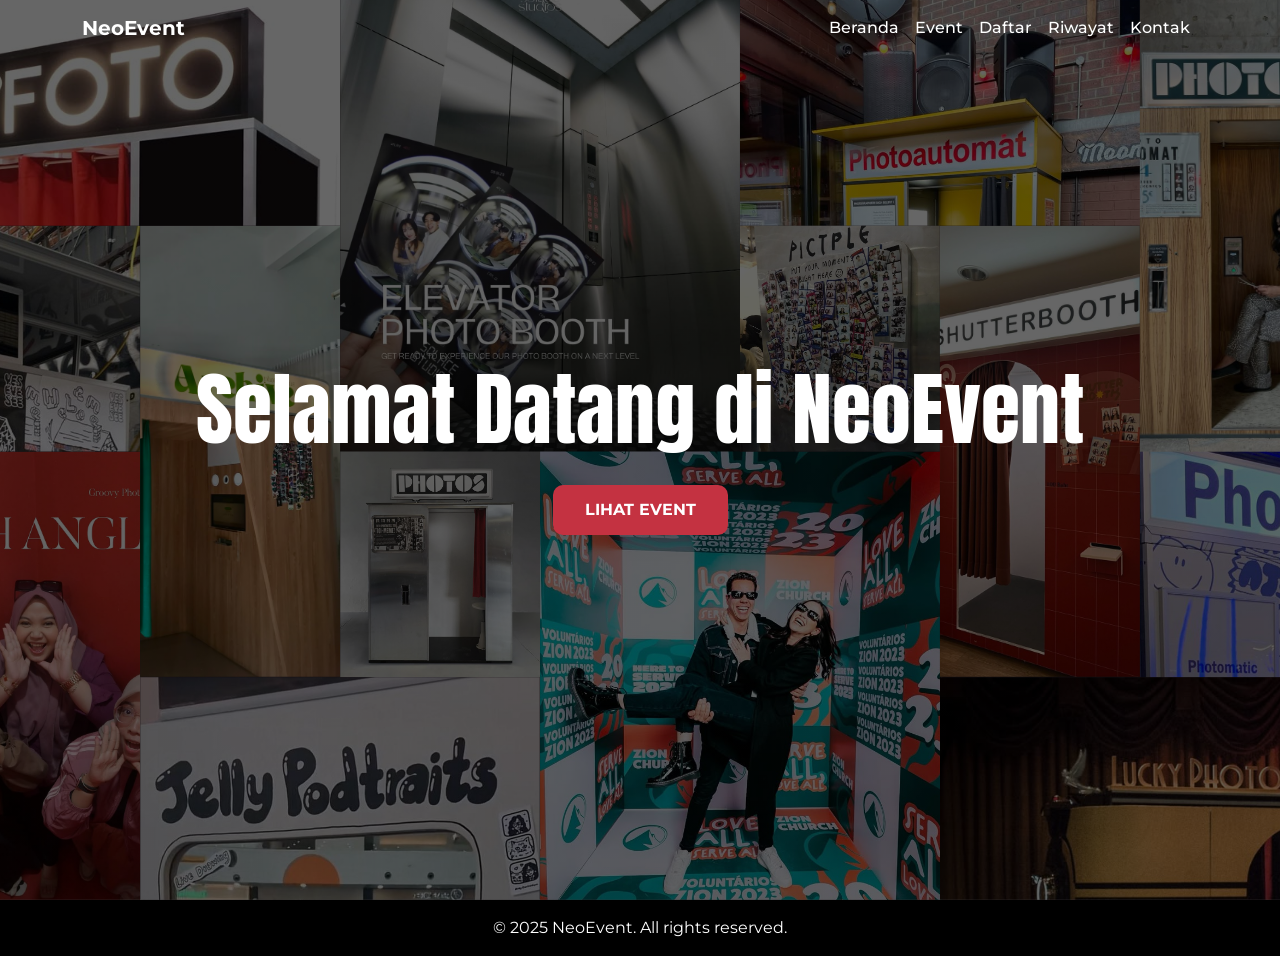
<file: index.html>
<!DOCTYPE html>
<html lang="id">
<head>
  <meta charset="UTF-8">
  <meta name="viewport" content="width=device-width, initial-scale=1">
  <title>NeoEvent | Portal Event Photobooth</title>
  <link rel="stylesheet" href="https://cdn.jsdelivr.net/npm/bootstrap@5.3.0/dist/css/bootstrap.min.css">
  <link href="https://fonts.googleapis.com/css2?family=Anton&family=Montserrat:wght@400;700&display=swap" rel="stylesheet">
  <link rel="stylesheet" href="index_style.css">
</head>
<body>

  <!-- Navbar -->
  <nav class="navbar navbar-expand-lg navbar-dark">
    <div class="container">
      <a class="navbar-brand fw-bold" href="#">NeoEvent</a>
      <button class="navbar-toggler" type="button" data-bs-toggle="collapse" data-bs-target="#navbarNav">
        <span class="navbar-toggler-icon"></span>
      </button>
      <div class="collapse navbar-collapse" id="navbarNav">
        <ul class="navbar-nav ms-auto">
          <li class="nav-item"><a class="nav-link" href="index.html">Beranda</a></li>
          <li class="nav-item"><a class="nav-link" href="events.html">Event</a></li>
          <li class="nav-item"><a class="nav-link" href="register_account.html">Daftar</a></li>
          <li class="nav-item"><a class="nav-link" href="summary.html">Riwayat</a></li>
          <li class="nav-item"><a class="nav-link" href="kontak.html">Kontak</a></li>
        </ul>
      </div>
    </div>
  </nav>

  <!-- Hero Section -->
  <section class="hero">
    <div class="container position-relative z-2">
      <h1>Selamat Datang di NeoEvent</h1>
      <p class="lead"></p>
      <a href="events.html" class="btn btn-danger">Lihat Event</a>
    </div>
  </section>

  <!-- Footer -->
  <footer class="footer">
    <div class="container">
      <p class="mb-0">© 2025 NeoEvent. All rights reserved.</p>
    </div>
  </footer>

  <script src="https://cdn.jsdelivr.net/npm/bootstrap@5.3.0/dist/js/bootstrap.bundle.min.js"></script>
</body>
</html>
</file>
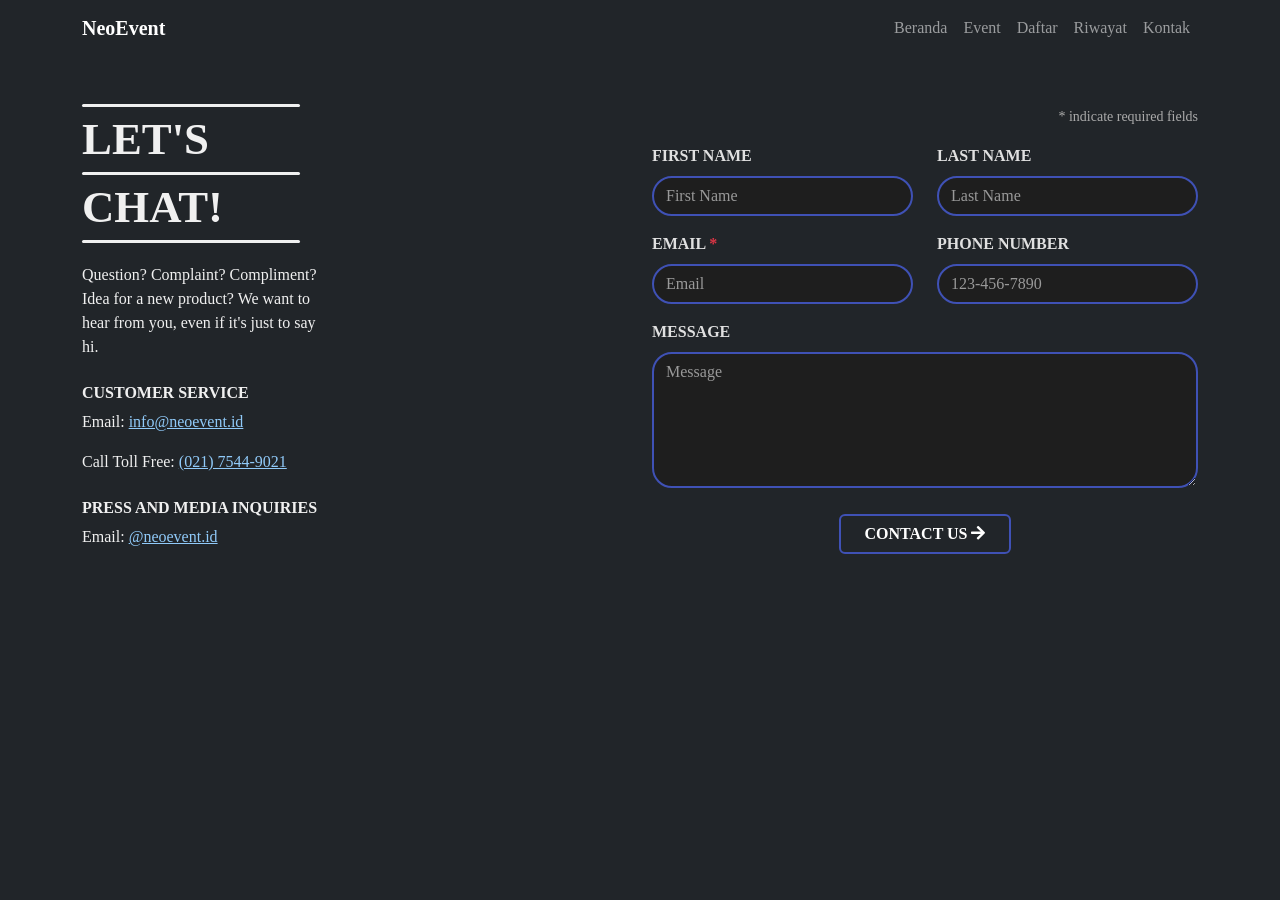
<file: kontak.html>
<!DOCTYPE html>
<html lang="en">
<head>
  <meta charset="UTF-8" />
  <meta name="viewport" content="width=device-width, initial-scale=1.0"/>
  <title>Contact Us - Dark Mode</title>
  <link href="https://cdn.jsdelivr.net/npm/bootstrap@5.3.3/dist/css/bootstrap.min.css" rel="stylesheet">
  <link href="https://cdnjs.cloudflare.com/ajax/libs/font-awesome/5.15.3/css/all.min.css" rel="stylesheet">
  <link href="https://fonts.googleapis.com/css2?family=Roboto:wght@400;700&display=swap" rel="stylesheet">

  <link href="kontak_style.css" rel="stylesheet">
</head>
<body class="bg-dark">

    <nav class="navbar navbar-expand-lg navbar-dark">
        <div class="container">
          <a class="navbar-brand fw-bold" href="index.html">NeoEvent</a>
          <button class="navbar-toggler" type="button" data-bs-toggle="collapse" data-bs-target="#navbarNav">
            <span class="navbar-toggler-icon"></span>
          </button>
          <div class="collapse navbar-collapse justify-content-end" id="navbarNav">
            <ul class="navbar-nav">
                <li class="nav-item"><a class="nav-link" href="index.html">Beranda</a></li>
                <li class="nav-item"><a class="nav-link" href="events.html">Event</a></li>
                <li class="nav-item"><a class="nav-link" href="register_account.html">Daftar</a></li>
                <li class="nav-item"><a class="nav-link" href="summary.html">Riwayat</a></li>
                <li class="nav-item"><a class="nav-link" href="kontak.html">Kontak</a></li>
            </ul>
          </div>
        </div>
      </nav>

  <main class="container py-5">
    <section class="row">
      <!-- Contact Info -->
      <article class="col-md-6 mb-4">
        <header>
            <div class="chat-header">
                <div class="chat-line"></div>
                <h1 class="chat-title">LET'S</h1>
                <div class="chat-line"></div>
                <h1 class="chat-title">CHAT!</h1>
                <div class="chat-line"></div>
              </div>
        </header>
        <p class="mt-3">
          Question? Complaint? Compliment? <br> Idea for a new product? We want to<br> hear from you, even if it's just to say<br> hi.
        </p>

        <section class="mt-4">
          <h2 class="h6 fw-bold">CUSTOMER SERVICE</h2>
          <p>Email: <a href="mailto:info@vitacoco.com">info@neoevent.id</a></p>
          <p>Call Toll Free: <a href="tel:8555260778">(021) 7544-9021</a></p>
        </section>

        <section class="mt-4">
          <h2 class="h6 fw-bold">PRESS AND MEDIA INQUIRIES</h2>
          <p>Email: <a href="mailto:press@vitacoco.com">@neoevent.id</a></p>
        </section>
      </article>

      <!-- Contact Form -->
      <article class="col-md-6">
        <p class="text-muted text-end"><small>* indicate required fields</small></p>
        <form>
          <div class="row mb-3">
            <div class="col">
              <label for="first-name" class="form-label">FIRST NAME</label>
              <input type="text" class="form-control custom-border" id="first-name" placeholder="First Name">
            </div>
            <div class="col">
              <label for="last-name" class="form-label">LAST NAME</label>
              <input type="text" class="form-control custom-border" id="last-name" placeholder="Last Name">
            </div>
          </div>

          <div class="row mb-3">
            <div class="col">
              <label for="email" class="form-label">EMAIL <span class="text-danger">*</span></label>
              <input type="email" class="form-control custom-border" id="email" placeholder="Email">
            </div>
            <div class="col">
              <label for="phone" class="form-label">PHONE NUMBER</label>
              <input type="tel" class="form-control custom-border" id="phone" placeholder="123-456-7890">
            </div>
          </div>

          <div class="mb-3">
            <label for="message" class="form-label">MESSAGE</label>
            <textarea class="form-control custom-border" id="message" rows="5" placeholder="Message"></textarea>
          </div>

          <div class="d-flex justify-content-center mt-3">
            <button type="submit" class="btn btn-custom px-4">
              CONTACT US <i class="fas fa-arrow-right icon-spacing"></i>
            </button>
          </div>
        </form>
      </article>
    </section>
  </main>

  <script src="kontak.js"></script>
  <script src="https://cdn.jsdelivr.net/npm/bootstrap@5.3.3/dist/js/bootstrap.bundle.min.js"></script>
</body>
</html>
</file>
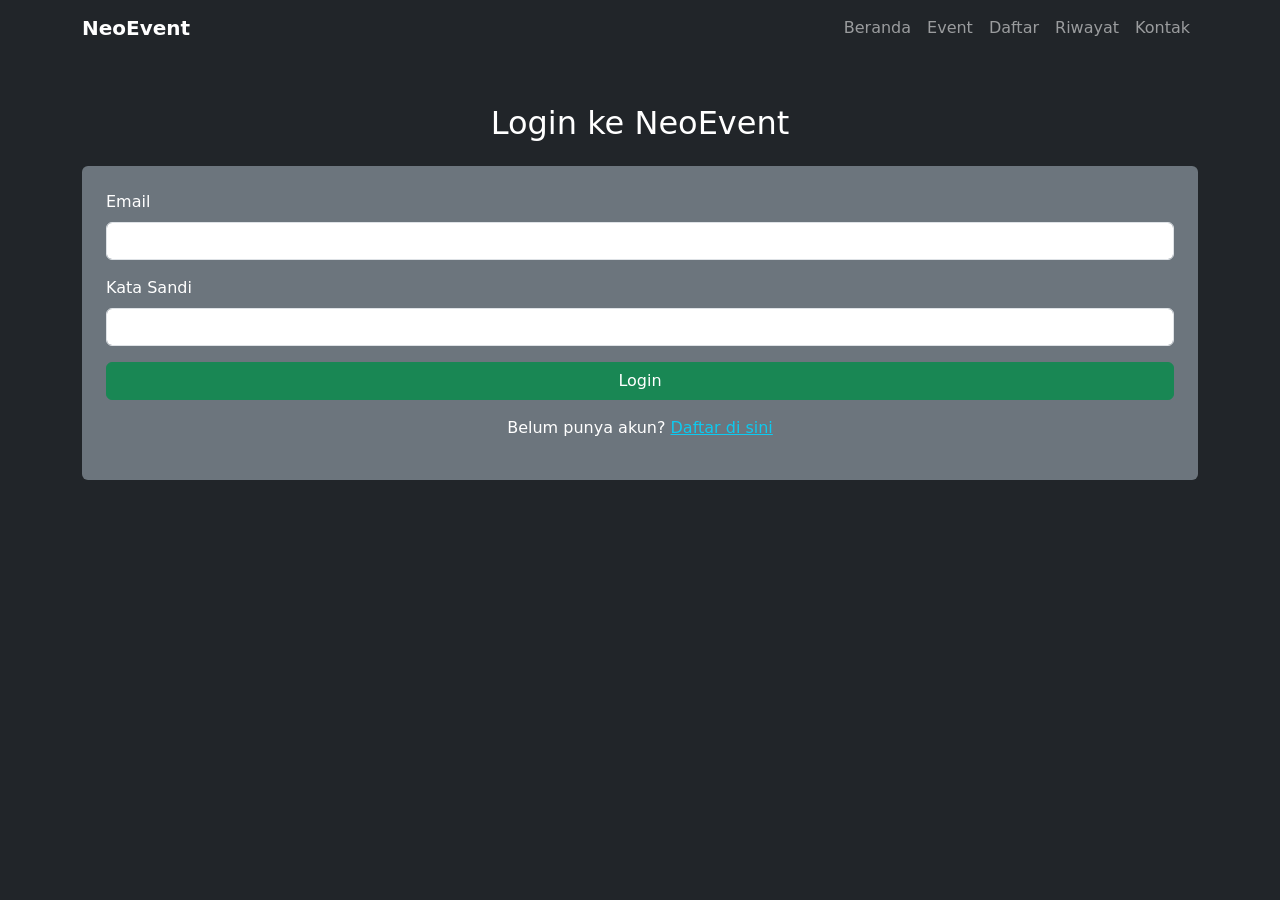
<file: login.html>
<!DOCTYPE html>
<html lang="id">
<head>
  <meta charset="UTF-8">
  <meta name="viewport" content="width=device-width, initial-scale=1">
  <title>Login - NeoEvent</title>
  <link rel="stylesheet" href="https://cdn.jsdelivr.net/npm/bootstrap@5.3.0/dist/css/bootstrap.min.css">
</head>
<body class="bg-dark text-white">

    <nav class="navbar navbar-expand-lg navbar-dark">
        <div class="container">
          <a class="navbar-brand fw-bold" href="index.html">NeoEvent</a>
          <button class="navbar-toggler" type="button" data-bs-toggle="collapse" data-bs-target="#navbarNav">
            <span class="navbar-toggler-icon"></span>
          </button>
          <div class="collapse navbar-collapse justify-content-end" id="navbarNav">
            <ul class="navbar-nav">
                <li class="nav-item"><a class="nav-link" href="index.html">Beranda</a></li>
                <li class="nav-item"><a class="nav-link" href="events.html">Event</a></li>
                <li class="nav-item"><a class="nav-link" href="register_account.html">Daftar</a></li>
                <li class="nav-item"><a class="nav-link" href="summary.html">Riwayat</a></li>
                <li class="nav-item"><a class="nav-link" href="kontak.html">Kontak</a></li>
            </ul>
          </div>
        </div>
      </nav>

  <div class="container mt-5">
    <h2 class="mb-4 text-center">Login ke NeoEvent</h2>
    <form id="loginForm" class="bg-secondary p-4 rounded">
      <div class="mb-3">
        <label for="email" class="form-label">Email</label>
        <input type="email" class="form-control" id="email" required>
      </div>
      <div class="mb-3">
        <label for="password" class="form-label">Kata Sandi</label>
        <input type="password" class="form-control" id="password" required>
      </div>
      <button type="submit" class="btn btn-success w-100">Login</button>
      <p class="mt-3 text-center">Belum punya akun? <a href="register_account.html" class="text-info">Daftar di sini</a></p>
    </form>
  </div>

  <script src="https://cdn.jsdelivr.net/npm/bootstrap@5.3.0/dist/js/bootstrap.bundle.min.js"></script>
  <script src="login.js"></script>
</body>
</html>
</file>
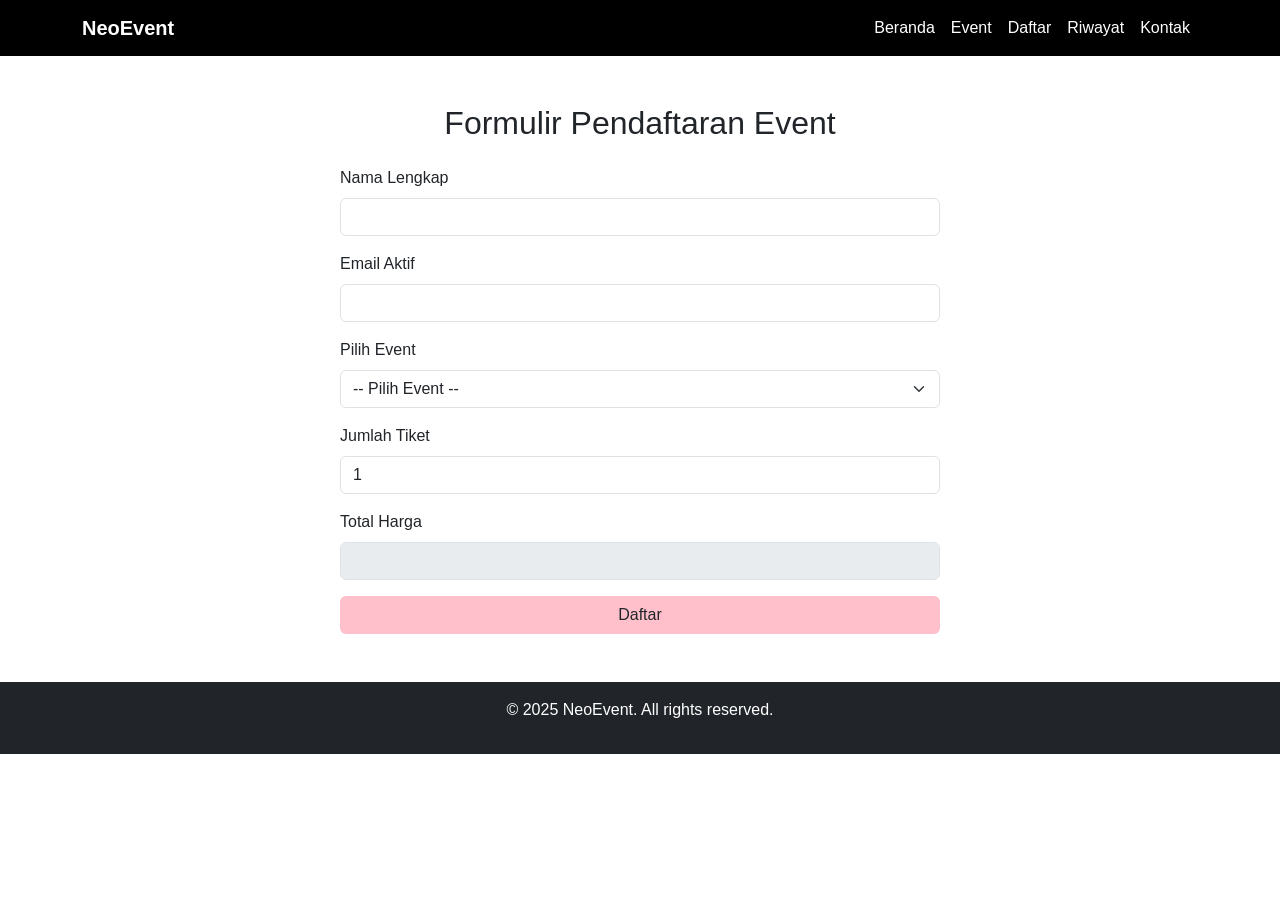
<file: register.html>
<!DOCTYPE html>
<html lang="id">
<head>
  <meta charset="UTF-8" />
  <meta name="viewport" content="width=device-width, initial-scale=1" />
  <title>Formulir Pendaftaran - NeoEvent</title>
  <link href="https://cdn.jsdelivr.net/npm/bootstrap@5.3.3/dist/css/bootstrap.min.css" rel="stylesheet" />
  <link rel="stylesheet" href="register_style.css">
</head>
<body>

  <!-- Navbar -->
  <nav class="navbar navbar-expand-lg navbar-dark">
    <div class="container">
      <a class="navbar-brand fw-bold" href="index.html">NeoEvent</a>
      <button class="navbar-toggler" type="button" data-bs-toggle="collapse" data-bs-target="#navbarNav">
        <span class="navbar-toggler-icon"></span>
      </button>
      <div class="collapse navbar-collapse justify-content-end" id="navbarNav">
        <ul class="navbar-nav">
            <li class="nav-item"><a class="nav-link" href="index.html">Beranda</a></li>
            <li class="nav-item"><a class="nav-link" href="events.html">Event</a></li>
            <li class="nav-item"><a class="nav-link" href="register_account.html">Daftar</a></li>
            <li class="nav-item"><a class="nav-link" href="summary.html">Riwayat</a></li>
            <li class="nav-item"><a class="nav-link" href="kontak.html">Kontak</a></li>
        </ul>
      </div>
    </div>
  </nav>

  <!-- Form Section -->
  <section class="container my-5 form">
    <h2 class="text-center mb-4 mt-4">Formulir Pendaftaran Event</h2>
    <form id="registrationForm" class="mx-auto" style="max-width: 600px;">
      <div class="mb-3">
        <label for="name" class="form-label">Nama Lengkap</label>
        <input type="text" class="form-control" id="nama" required />
      </div>
      <div class="mb-3">
        <label for="email" class="form-label">Email Aktif</label>
        <input type="email" class="form-control" id="email" required />
      </div>
      <div class="mb-3">
        <label for="event" class="form-label">Pilih Event</label>
        <select class="form-select" id="event" required>
          <option value="">-- Pilih Event --</option>
          <option value="Flush & Flash 2025">Flush & Flash 2025</option>
          <option value="Tap to Snap">Tap to Snap</option>
          <option value="Photomatics Going Up: Snap Edition">Photomatics Going Up: Snap Edition</option>
          <option value="High Pose">High Pose</option>
          <option value="Hokkie Hour 2025">Hokkie Hour 2025</option>
        </select>
      </div>
      <div class="mb-3">
        <label for="tickets" class="form-label">Jumlah Tiket</label>
        <input type="number" class="form-control" id="jumlah" min="1" value="1" required />
      </div>
      <div class="mb-3">
        <label class="form-label">Total Harga</label>
        <input type="text" class="form-control" id="totalHarga" disabled  />
      </div>
      <button type="submit" class="btn w-100" id="submitBtn">Daftar</button>
    </form>
  </section>

  <!-- Footer -->
  <footer class="bg-dark text-white text-center py-3">
    <div class="container">
      <p>&copy; 2025 NeoEvent. All rights reserved.</p>
    </div>
  </footer>

  <script src="register.js"></script>

  <script src="https://cdn.jsdelivr.net/npm/bootstrap@5.3.3/dist/js/bootstrap.bundle.min.js"></script>
</body>
</html>
</file>
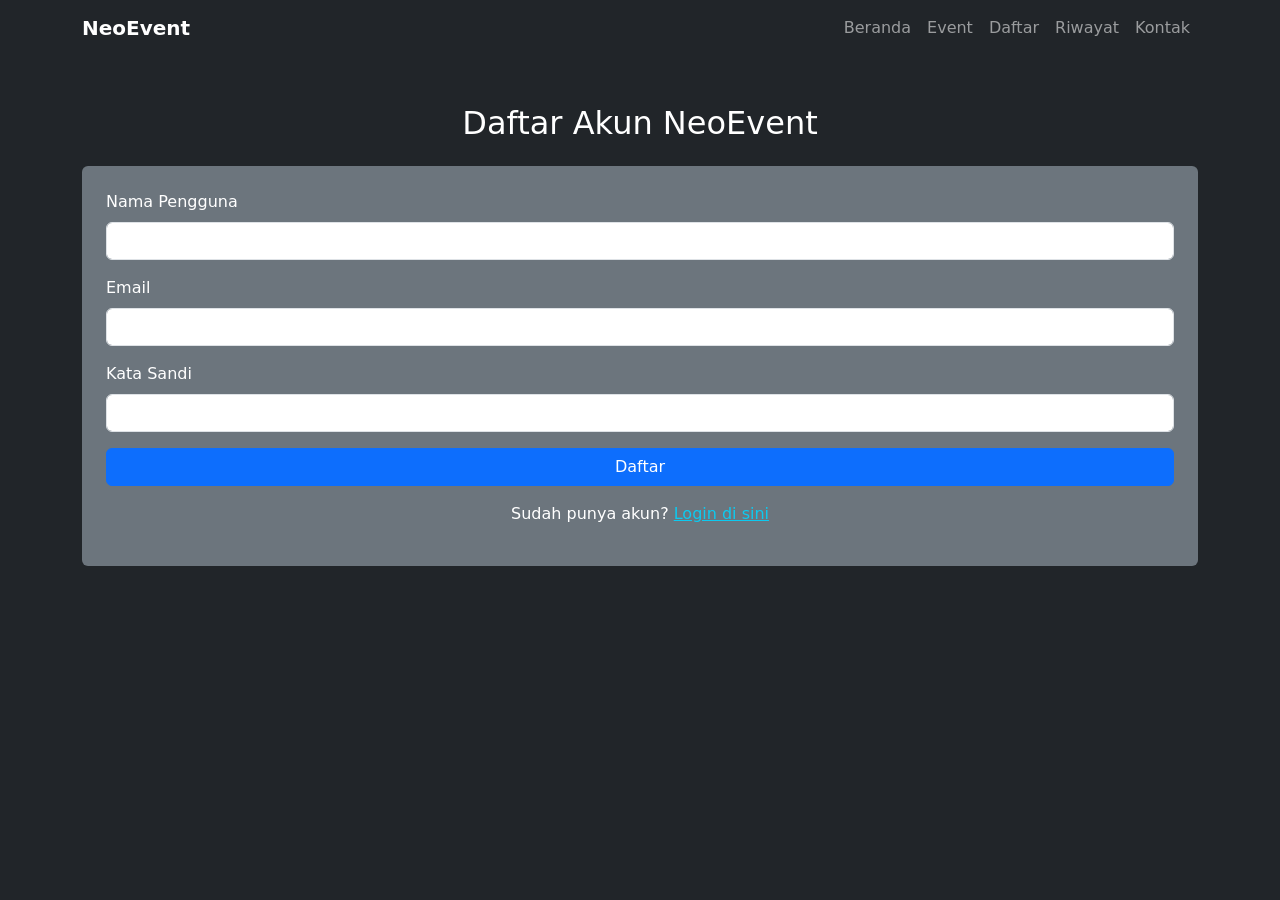
<file: register_account.html>
<!DOCTYPE html>
<html lang="id">
<head>
  <meta charset="UTF-8">
  <meta name="viewport" content="width=device-width, initial-scale=1">
  <title>Daftar Akun - NeoEvent</title>
  <link rel="stylesheet" href="https://cdn.jsdelivr.net/npm/bootstrap@5.3.0/dist/css/bootstrap.min.css">
</head>
<body class="bg-dark text-white">

    <nav class="navbar navbar-expand-lg navbar-dark">
        <div class="container">
          <a class="navbar-brand fw-bold" href="index.html">NeoEvent</a>
          <button class="navbar-toggler" type="button" data-bs-toggle="collapse" data-bs-target="#navbarNav">
            <span class="navbar-toggler-icon"></span>
          </button>
          <div class="collapse navbar-collapse justify-content-end" id="navbarNav">
            <ul class="navbar-nav">
                <li class="nav-item"><a class="nav-link" href="index.html">Beranda</a></li>
                <li class="nav-item"><a class="nav-link" href="events.html">Event</a></li>
                <li class="nav-item"><a class="nav-link" href="register_account.html">Daftar</a></li>
                <li class="nav-item"><a class="nav-link" href="summary.html">Riwayat</a></li>
                <li class="nav-item"><a class="nav-link" href="kontak.html">Kontak</a></li>
            </ul>
          </div>
        </div>
      </nav>

  <div class="container mt-5">
    <h2 class="mb-4 text-center">Daftar Akun NeoEvent</h2>
    <form id="registerForm" class="bg-secondary p-4 rounded">
      <div class="mb-3">
        <label for="username" class="form-label">Nama Pengguna</label>
        <input type="text" class="form-control" id="username" required>
      </div>
      <div class="mb-3">
        <label for="email" class="form-label">Email</label>
        <input type="email" class="form-control" id="email" required>
      </div>
      <div class="mb-3">
        <label for="password" class="form-label">Kata Sandi</label>
        <input type="password" class="form-control" id="password" required>
      </div>
      <button type="submit" class="btn btn-primary w-100">Daftar</button>
      <p class="mt-3 text-center">Sudah punya akun? <a href="login.html" class="text-info">Login di sini</a></p>
    </form>
  </div>

  <script src="https://cdn.jsdelivr.net/npm/bootstrap@5.3.0/dist/js/bootstrap.bundle.min.js"></script>
  <script src="register_account.js"></script>
</body>
</html>
</file>
<file: index_style.css>
body, html {
    margin: 0;
    padding: 0;
    height: 100%;
    font-family: 'Montserrat', sans-serif;
    color: white;
  }
  
  .hero {
    height: 100vh;
    background: linear-gradient(rgba(0,0,0,0.6), rgba(0,0,0,0.6)),
                url('image/hero.svg') no-repeat center center/cover;
    display: flex;
    flex-direction: column;
    justify-content: center;
    align-items: center;
    text-align: center;
    position: relative;
    overflow: hidden;
  }
  
  .hero h1 {
    font-family: 'Anton', sans-serif;
    font-size: 5rem;
    line-height: 1.1;
    margin-bottom: 1rem;
    white-space: pre-line;
  }
  
  .hero p {
    font-size: 1.2rem;
    margin-bottom: 2rem;
  }
  
  .hero .btn {
    margin: 0 0.5rem;
    padding: 0.8rem 2rem;
    font-size: 1rem;
    border: none;
    border-radius: 2px;
    text-transform: uppercase;
    font-weight: bold;
    border-radius: 10px;
    transition: all 0.3s ease-in-out;
  }

  .btn:hover {
    transform: scale(1.05);
  }
  
  .btn-primary {
    background-color: #007bff;
    color: white;
  }
  
  .btn-danger {
    background-color: #c43241;
    color: white;
  }
  
  .navbar {
    position: absolute;
    top: 0;
    width: 100%;
    background: transparent;
    z-index: 10;
  }
  
  .navbar .nav-link {
    color: white !important;
    font-weight: 500;
    border-radius: 10px;
    transition: all 0.3s ease-in-out;
  }
  
  .navbar .nav-link:hover {
    color: black;
    background-color: rgba(255, 255, 255, 0.2);
    transform: scale(1.05);
  }
  
  
  .footer {
    background-color: black;
    color: white;
    text-align: center;
    padding: 1rem;
  }
  
  .hero::before,
  .hero::after {
    content: "";
    position: absolute;
    width: 250px;
    height: 250px;
    background: url('https://upload.wikimedia.org/wikipedia/commons/thumb/e/e1/Colorful_triangle_pattern.svg/512px-Colorful_triangle_pattern.svg.png') no-repeat center center/cover;
    z-index: 1;
  }
  
  .hero::before {
    top: 10%;
    left: -50px;
  }
  
  .hero::after {
    bottom: 10%;
    right: -50px;
  }
</file>
<file: kontak_style.css>
body {
    font-family: "Haymer Small Capitals W01 Bold";
    background-color: #121212;
    color: #f0f0f0;
  }

  .form-label {
    font-weight: bold;
    color: #e0e0e0;
  }

  .custom-border {
    border: 2px solid #3f51b5;
    border-radius: 20px ;
    background-color: #1e1e1e;
    color: #f0f0f0;
  }

  .custom-border::placeholder {
    color: #999;
  }

  .btn-custom {
    background-color: transparent;
    margin-top: 10px;
    border: 2px solid #3f51b5;
    color: white;
    font-weight: bold;
  }

  .btn-custom:hover {
    background-color: #303f9f;
  }

  a {
    color: #90caf9;
  }

  a:hover {
    color: #bbdefb;
  }

  .text-muted {
    color: #aaa !important;
  }

  textarea.custom-border {
    resize: vertical;
  }

  @import url(https://db.onlinewebfonts.com/c/1ca24d2cccceb2b040352e5bb9a04b13?family=Haymer+Small+Capitals+W01+Bold);

@font-face {
font-family: "Haymer Small Capitals W01 Bold";
src: url("https://db.onlinewebfonts.com/t/1ca24d2cccceb2b040352e5bb9a04b13.eot");
src: url("https://db.onlinewebfonts.com/t/1ca24d2cccceb2b040352e5bb9a04b13.eot?#iefix")format("embedded-opentype"),
url("https://db.onlinewebfonts.com/t/1ca24d2cccceb2b040352e5bb9a04b13.woff2")format("woff2"),
url("https://db.onlinewebfonts.com/t/1ca24d2cccceb2b040352e5bb9a04b13.woff")format("woff"),
url("https://db.onlinewebfonts.com/t/1ca24d2cccceb2b040352e5bb9a04b13.ttf")format("truetype"),
url("https://db.onlinewebfonts.com/t/1ca24d2cccceb2b040352e5bb9a04b13.svg#Haymer Small Capitals W01 Bold")format("svg");
}

.chat-header {
    display: flex;
    flex-direction: column;
    align-items: flex-start; 
    gap: 10px;
    margin-bottom: 20px;
  }
  
  .chat-line {
    width: 40%;
    height: 3px;
    background-color: #f0f0f0; 
    border-radius: 5px;
  }
  
  .chat-title {
    font-size: 2.8rem;
    color: #f0f0f0;
    font-weight: 800;
    line-height: 1;
    margin: 0;
    text-align: left;
  }
</file>
<file: register_style.css>
body, html {
    margin: 0;
    padding: 0;
    height: 100%;
    font-family: 'Montserrat', sans-serif;
}

.navbar {
  top: 0;
  width: 100%;
  background: black;
  z-index: 10;
}

.navbar .nav-link {
  color: white !important;
  font-weight: 500;
  border-radius: 10px;
  transition: all 0.3s ease-in-out;
}

.navbar .nav-link:hover {
  color: black;
  background-color: rgba(255, 255, 255, 0.2);
  transform: scale(1.05);
}


  .btn {
    background-color: pink;
  }
</file>
